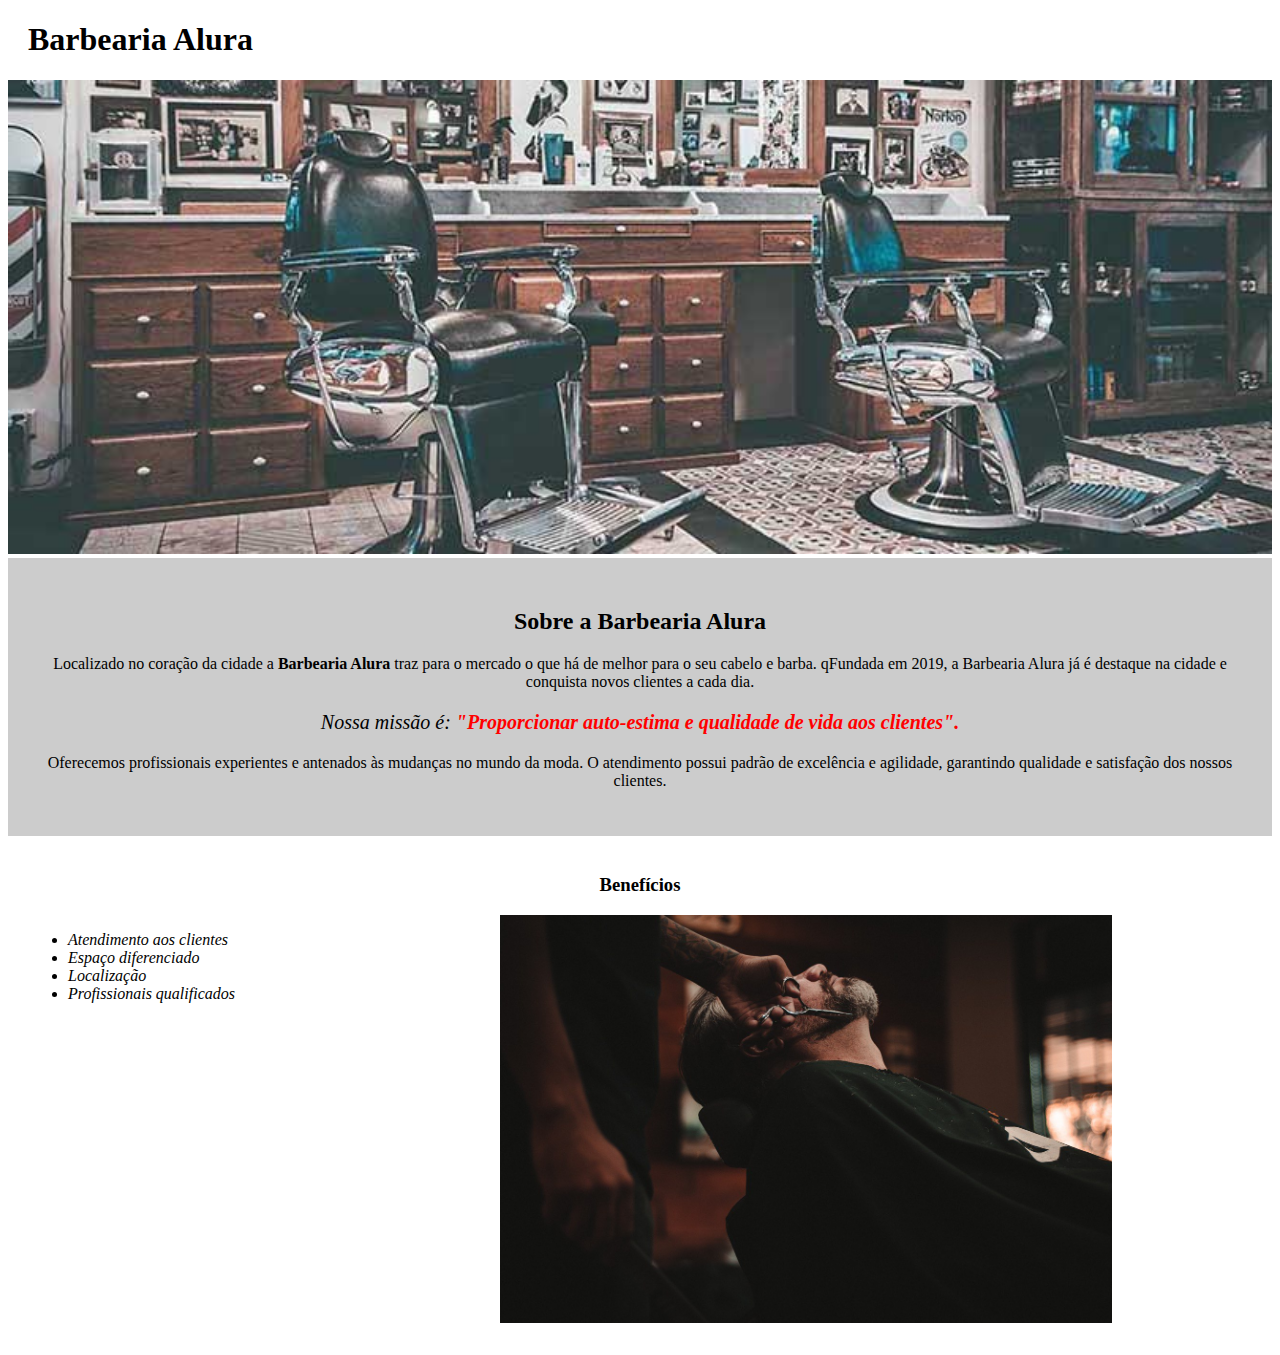
<file: index.html>
<!DOCTYPE html>
<html lang="pt-br">
    <head>
        <meta charset="UTF-8">
        <title>Barbearia Alura</title>
        <link rel="stylesheet" href="style.css">

    </head>
    <body>
        <header>
            <h1 class="titulo-principal">Barbearia Alura</h1>
        </header>

        <img  id="banner" src="banner.jpg">
        
        <div class="principal">
            <h2 class="titulo-centralizado"> Sobre a Barbearia Alura</h1>
        
            <p>Localizado no coração da cidade a <strong>Barbearia Alura</strong> traz para o mercado o que há de melhor para o seu cabelo e barba.  qFundada em 2019, a Barbearia Alura já é destaque na cidade e conquista novos clientes a cada dia.</p>
    
            <p id="missao"><em>Nossa missão é: <strong>"Proporcionar auto-estima e qualidade de vida aos clientes".</strong></em></p>
    
            <p>Oferecemos profissionais experientes e antenados às mudanças no mundo da moda. O atendimento possui padrão de excelência e agilidade, garantindo qualidade e satisfação dos nossos clientes.</p>
        </div>
        
        <div class="beneficios">
            <h3 class="titulo-centralizado">Benefícios</h2>

            <ul>
                <li class="itens">Atendimento aos clientes</li>
                <li class="itens">Espaço diferenciado</li>
                <li class="itens">Localização</li>
                <li class="itens">Profissionais qualificados</li>
            </ul>

            <img src="beneficios.jpg" class="imagembeneficios">

        </div>
        
    </body>
</html>
</file>
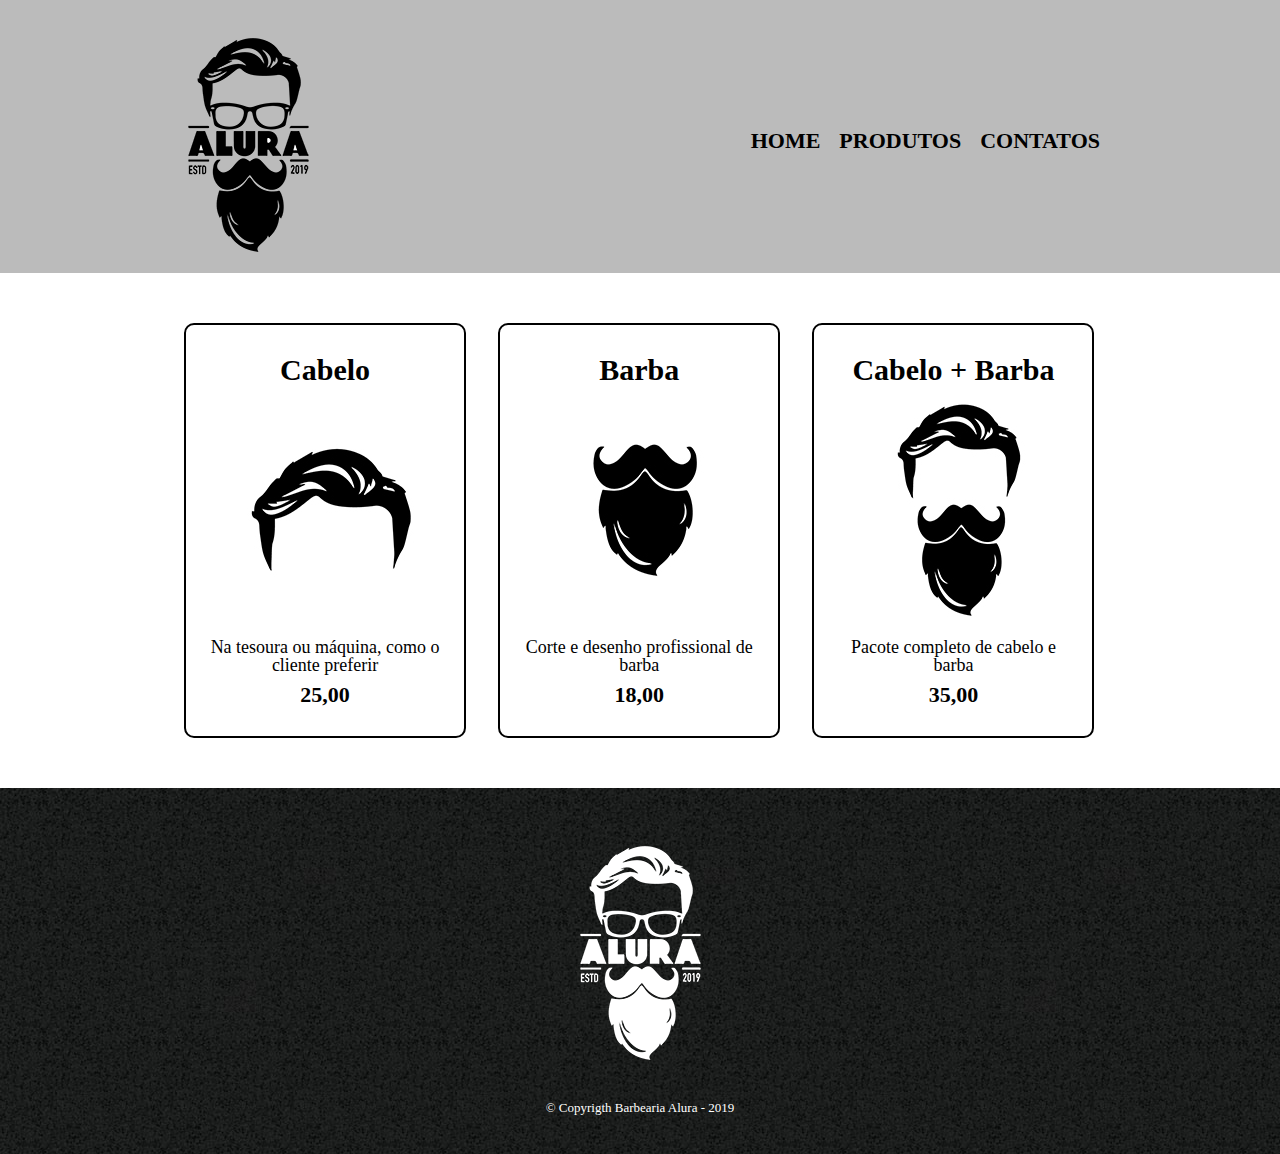
<file: produtos.html>
<!DOCTYPE html>
<html>
    <head>
        <meta charset="UTF-8">
        <title>Produtos - Barbearia Alura</title>
        <link rel="stylesheet" href="reset.css">
        <link rel="stylesheet" href="produtos.css">
    </head>

    <body>    
        <header>
            <div class="caixa">
                <h1><img src="logo.png"></h1>

                <nav>
                    <ul class="navegacao">
                        <li><a href="index.html">Home</a></li>
                        <li><a href="produtos.html">Produtos</a></li>
                        <li><a href="contatos.html">Contatos</a></li>
                    </ul>
                </nav>
            </div>
        </header>
        
        <main>
            <ul class="produtos">
                <li>
                    <h2>Cabelo</h2>
                    <img src="cabelo.jpg">
                    <p class="produto-descricao">Na tesoura ou máquina, como o cliente preferir</p>
                    <p class="produto-preco">25,00</p>
                </li>
                <li>
                    <h2>Barba</h2>
                    <img src="barba.jpg">
                    <p class="produto-descricao">Corte e desenho profissional de barba</p>
                    <p class="produto-preco">18,00</p>
                </li>
                <li>
                    <h2>Cabelo + Barba</h2>
                    <img src="cabelo+barba.jpg">
                    <p class="produto-descricao">Pacote completo de cabelo e barba</p>
                    <p class="produto-preco">35,00</p>
                </li>                
                
            </ul>            
        </main>

        <footer>
            <img src="logo-branco.png">
            <p class="copyright">&copy; Copyrigth Barbearia Alura - 2019</p>
        </footer>

    </body>
</html>
</file>
<file: style.css>
body{
    
}

#banner{
    width: 100%;
}

.principal{
    background:#CCCCCC;
    padding: 30px;
}
.titulo-principal{
    padding-left: 20px;
}

.titulo-centralizado{
    text-align: center
}

p{
    text-align: center;
}

#missao{
    font-size: 20px;
}

em strong{
    color: #FF0000;
}

.itens{
    font-style: italic;
}

.beneficios{
    background: #FFFFFF;
    padding: 20px;
}

ul{
    display: inline-block;
    vertical-align: top;
    width: 20%;
    margin-right: 15%;
}

.imagembeneficios{
    width: 50%;
}
</file>
<file: produtos.css>
header{
    background: #BBBBBB;
    padding: 20px 20px 0 0;
}

.caixa{
    position: relative;
    width: 940px;
    margin: 0 auto;

}

nav{
    position: absolute;
    top: 110px;
    right: 0px;
}

nav li{
    display: inline;
    margin: 0 0 0 15px;
}

nav a{
    text-transform: uppercase;
    color: #000000;
    font-weight: bold;
    font-size: 22px;
    text-decoration: none;
}

nav a:hover{
    color: #C78C19;
    text-decoration: underline;
}

.produtos{
    width: 940px;
    margin: 0 auto;
    padding: 50px 0;
}

.produtos li{
    display: inline-block;
    text-align: center;
    width: 30%;
    vertical-align: top;
    margin: 0 1.5%;
    padding: 30px 20px;
    box-sizing: border-box;
    border: 2px solid #000000;
    border-radius: 10px;
}

.produtos li:hover{
    border-color: #C78C19;
}

.produtos li:active{
    border-color: #088C19;
}

.produtos li:hover h2{
    font-size: 34px;
}

.produtos h2{
    font-size: 30px;
    font-weight: bold;
}

.produto-descricao{
    font-size: 18px;
}

.produto-preco{
    font-size: 22px;
    font-weight: bold;
    margin-top: 10px;
}

footer{
    text-align: center;
    background: url(bg.jpg);
    padding: 40px 0;
}

.copyright{
    color: #FFFFFF;
    font-size: 13px;
    margin: 20px 0 0;
}
</file>
